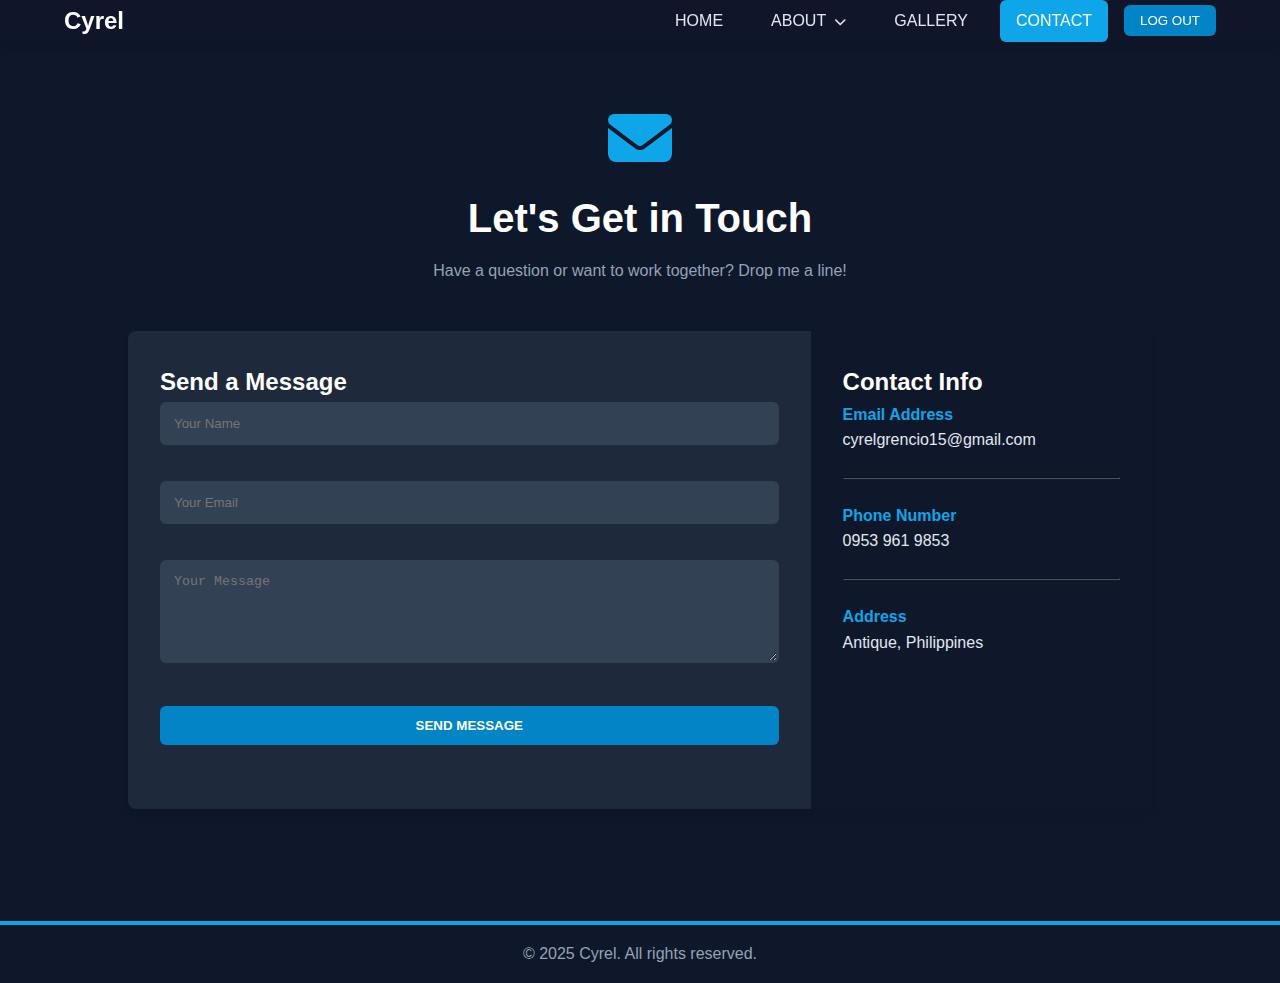
<file: contact.html>
<!DOCTYPE html>
<html lang="en">
<head>
    <meta charset="UTF-8">
    <meta name="viewport" content="width=device-width, initial-scale=1.0">
    <title>Contact - Personal Portfolio</title>
    <link rel="stylesheet" href="style.css">
    <link rel="stylesheet" href="https://cdnjs.cloudflare.com/ajax/libs/font-awesome/6.5.1/css/all.min.css">
</head>
<body>

    <header>
        <nav class="container">
            <a href="index.html" class="logo">Cyrel</a>
            <div class="nav-links">
                <a href="index.html" class="nav-link">HOME</a>
                <div class="dropdown">
                    <button class="nav-link dropbtn">ABOUT <i class="fa-solid fa-chevron-down"></i></button>
                    <div class="dropdown-content">
                        <a href="skills.html">Skills</a>
                        <a href="goals.html">Goals</a>
                        <a href="funfacts.html">Fun Facts</a>
                    </div>
                </div>
                <a href="gallery.html" class="nav-link">GALLERY</a>
                <a href="contact.html" class="nav-link active">CONTACT</a>
                <button class="logout-button">LOG OUT</button>
            </div>
            <button class="mobile-menu-button">
                <i class="fa-solid fa-bars"></i>
            </button>
        </nav>
        <div class="mobile-menu">
            <a href="index.html" class="nav-link">HOME</a>
            <a href="skills.html" class="nav-link">Skills</a>
            <a href="goals.html" class="nav-link">Goals</a>
            <a href="funfacts.html" class="nav-link">Fun Facts</a>
            <a href="gallery.html" class="nav-link">GALLERY</a>
            <a href="contact.html" class="nav-link active">CONTACT</a>
            <button class="logout-button">LOG OUT</button>
        </div>
    </header>

    <main>
        <section class="container section">
            <div class="section-header">
                <i class="fa-solid fa-envelope section-icon"></i>
                <h2>Let's Get in Touch</h2>
                <p>Have a question or want to work together? Drop me a line!</p>
            </div>

            <div class="contact-container">
                <form id="contact-form" class="contact-form">
                    <h3>Send a Message</h3>
                    <div class="form-group">
                        <input type="text" id="name" name="name" placeholder="Your Name">
                        <p class="error-message"></p>
                    </div>
                    <div class="form-group">
                        <input type="email" id="email" name="email" placeholder="Your Email">
                        <p class="error-message"></p>
                    </div>
                    <div class="form-group">
                        <textarea id="message" name="message" rows="5" placeholder="Your Message"></textarea>
                        <p class="error-message"></p>
                    </div>
                    <button type="submit">SEND MESSAGE</button>
                    <p id="success-message" class="success-message"></p>
                </form>

                <div class="contact-info">
                    <h3>Contact Info</h3>
                    <div class="info-item">
                        <p class="info-title">Email Address</p>
                        <p>cyrelgrencio15@gmail.com</p>
                    </div>
                    <hr>
                    <div class="info-item">
                        <p class="info-title">Phone Number</p>
                        <p>0953 961 9853</p>
                    </div>
                    <hr>
                    <div class="info-item">
                        <p class="info-title">Address</p>
                        <p>Antique, Philippines</p>
                    </div>
                </div>
            </div>
        </section>
    </main>

    <footer>
        <div class="container">
            <p>&copy; 2025 Cyrel. All rights reserved.</p>
        </div>
    </footer>

    <script src="script.js"></script>
    <script>
        // Contact Form Validation
        const form = document.getElementById('contact-form');
        const nameInput = document.getElementById('name');
        const emailInput = document.getElementById('email');
        const messageInput = document.getElementById('message');
        const successMessage = document.getElementById('success-message');

        form.addEventListener('submit', (e) => {
            e.preventDefault();
            if (validateForm()) {
                successMessage.textContent = 'Your message has been sent successfully!';
                form.reset();
                setTimeout(() => {
                    successMessage.textContent = '';
                }, 5000);
            }
        });

        function validateForm() {
            let isValid = true;
            validateField(nameInput, 'Name is required.');
            validateField(emailInput, 'Email is required.', 'Email is invalid.', /\S+@\S+\.\S+/);
            validateField(messageInput, 'Message is required.');

            document.querySelectorAll('.form-group .error-message').forEach(msg => {
                if (msg.textContent !== '') isValid = false;
            });
            
            return isValid;
        }

        function validateField(input, requiredMsg, invalidMsg = null, regex = null) {
            const errorElement = input.nextElementSibling;
            if (input.value.trim() === '') {
                errorElement.textContent = requiredMsg;
            } else if (regex && !regex.test(input.value)) {
                errorElement.textContent = invalidMsg;
            } else {
                errorElement.textContent = '';
            }
        }
    </script>

    <!-- Minimal fix: make LOG OUT buttons work without changing markup -->
    <script>
      document.addEventListener('DOMContentLoaded', function () {
        const logoutButtons = document.querySelectorAll('.logout-button');
        logoutButtons.forEach(function(btn){
          btn.addEventListener('click', function (e) {
            e.preventDefault();
            const ok = window.confirm('Are you sure you want to log out?');
            if (ok) {
              try { localStorage.removeItem('isLoggedIn'); } catch (err) {}
              window.location.href = 'login.html';
            }
          });
        });
      });
    </script>
</body>
</html>
</file>
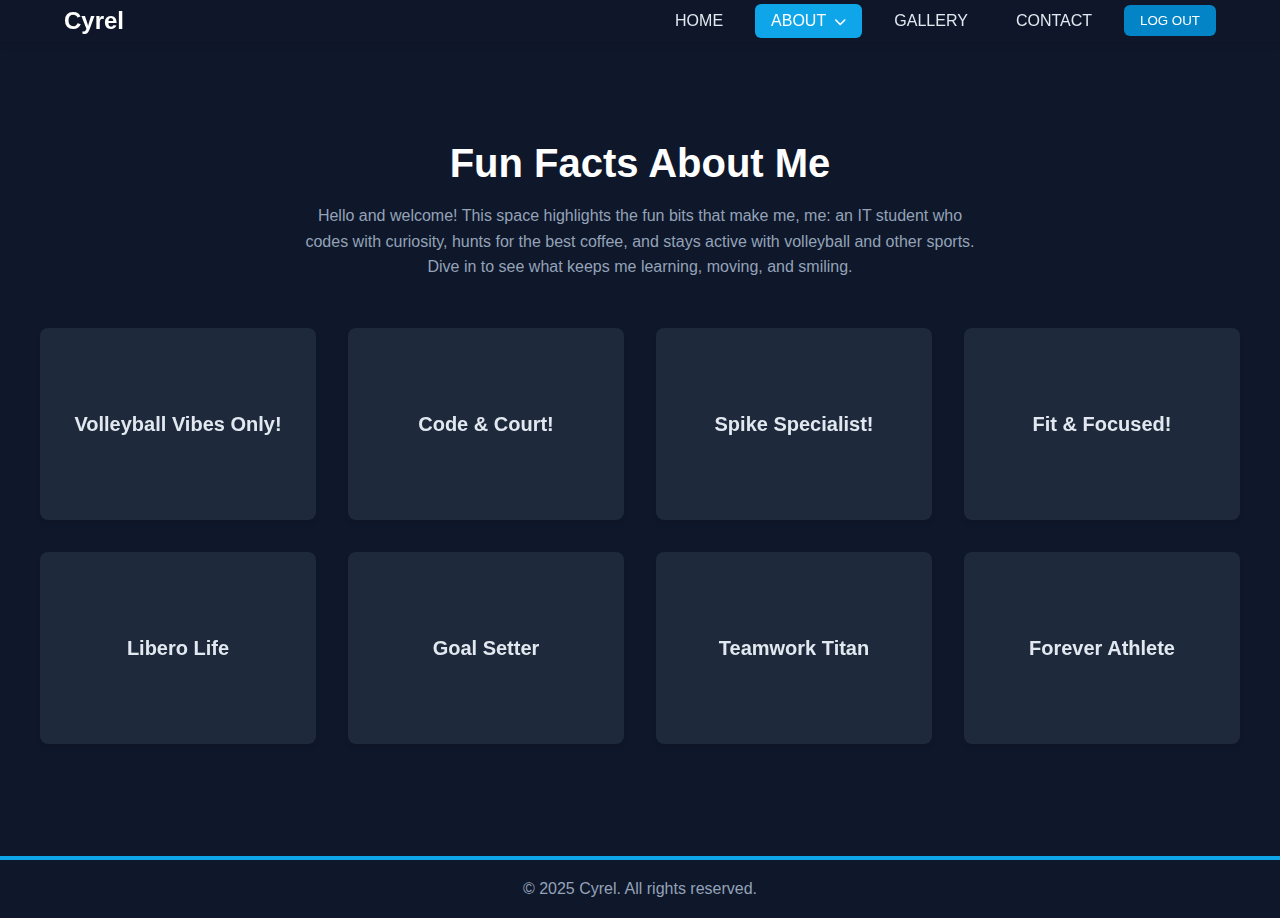
<file: funfacts.html>
<!DOCTYPE html>
<html lang="en">
<head>
    <meta charset="UTF-8">
    <meta name="viewport" content="width=device-width, initial-scale=1.0">
    <title>Fun Facts - Personal Portfolio</title>
    <link rel="stylesheet" href="style.css">
    <link rel="stylesheet" href="https://cdnjs.cloudflare.com/ajax/libs/font-awesome/6.5.1/css/all.min.css">
</head>
<body>

    <header>
        <nav class="container">
            <a href="index.html" class="logo">Cyrel</a>
            <div class="nav-links">
                <a href="index.html" class="nav-link">HOME</a>
                <div class="dropdown">
                    <button class="nav-link dropbtn active">ABOUT <i class="fa-solid fa-chevron-down"></i></button>
                    <div class="dropdown-content">
                        <a href="skills.html">Skills</a>
                        <a href="goals.html">Goals</a>
                        <a href="funfacts.html">Fun Facts</a>
                    </div>
                </div>
                <a href="gallery.html" class="nav-link">GALLERY</a>
                <a href="contact.html" class="nav-link">CONTACT</a>
                <button class="logout-button">LOG OUT</button>
            </div>
            <button class="mobile-menu-button">
                <i class="fa-solid fa-bars"></i>
            </button>
        </nav>
        <div class="mobile-menu">
            <a href="index.html" class="nav-link">HOME</a>
            <a href="skills.html" class="nav-link">Skills</a>
            <a href="goals.html" class="nav-link">Goals</a>
            <a href="funfacts.html" class="nav-link active">Fun Facts</a>
            <a href="gallery.html" class="nav-link">GALLERY</a>
            <a href="contact.html" class="nav-link">CONTACT</a>
            <button class="logout-button">LOG OUT</button>
        </div>
    </header>

    <main>
        <section class="container section">
            <div class="section-header">
                <i class="fa-solid fa-sparkles section-icon"></i>
                <h2>Fun Facts About Me</h2>
                <p>Hello and welcome! This space highlights the fun bits that make me, me: an IT student who codes with curiosity, hunts for the best coffee, and stays active with volleyball and other sports. Dive in to see what keeps me learning, moving, and smiling.</p>
            </div>
            <div class="fun-facts-grid full-page">
                <div class="fun-fact-card">
                    <div class="fun-fact-inner">
                        <div class="fun-fact-front"><p>Volleyball Vibes Only!</p></div>
                        <div class="fun-fact-back"><p>I live for spikes, digs, and long rallies after class.</p></div>
                    </div>
                </div>
                <div class="fun-fact-card">
                    <div class="fun-fact-inner">
                        <div class="fun-fact-front"><p>Code & Court!</p></div>
                        <div class="fun-fact-back"><p>Mornings debugging, evenings serving aces!</p></div>
                    </div>
                </div>
                <div class="fun-fact-card">
                    <div class="fun-fact-inner">
                        <div class="fun-fact-front"><p>Spike Specialist!</p></div>
                        <div class="fun-fact-back"><p>My favorite bug to squash is a soft block at the net.</p></div>
                    </div>
                </div>
                <div class="fun-fact-card">
                    <div class="fun-fact-inner">
                        <div class="fun-fact-front"><p>Fit & Focused!</p></div>
                        <div class="fun-fact-back"><p>Training builds stamina; studying sharpens logic!</p></div>
                    </div>
                </div>
                <div class="fun-fact-card">
                    <div class="fun-fact-inner">
                        <div class="fun-fact-front"><p>Libero Life</p></div>
                        <div class="fun-fact-back"><p>Reliability matters in back-row defense and back-end systems.</p></div>
                    </div>
                </div>
                <div class="fun-fact-card">
                    <div class="fun-fact-inner">
                        <div class="fun-fact-front"><p>Goal Setter</p></div>
                        <div class="fun-fact-back"><p>Clear targets for my jumps, grades, and Git commits.</p></div>
                    </div>
                </div>
                <div class="fun-fact-card">
                    <div class="fun-fact-inner">
                        <div class="fun-fact-front"><p>Teamwork Titan</p></div>
                        <div class="fun-fact-back"><p>Great plays and great projects both start with trust.</p></div>
                    </div>
                </div>
                <div class="fun-fact-card">
                    <div class="fun-fact-inner">
                        <div class="fun-fact-front"><p>Forever Athlete</p></div>
                        <div class="fun-fact-back"><p>Sports keep me moving while tech keeps me curious.</p></div>
                    </div>
                </div>
            </div>
        </section>
    </main>

    <footer>
        <div class="container">
            <p>&copy; 2025 Cyrel. All rights reserved.</p>
        </div>
    </footer>

    <script src="script.js"></script>

    <!-- Minimal fix: make LOG OUT buttons work without changing markup -->
    <script>
      document.addEventListener('DOMContentLoaded', function () {
        const logoutButtons = document.querySelectorAll('.logout-button');
        logoutButtons.forEach(function(btn){
          btn.addEventListener('click', function (e) {
            e.preventDefault();
            const ok = window.confirm('Are you sure you want to log out?');
            if (ok) {
              try { localStorage.removeItem('isLoggedIn'); } catch (err) {}
              window.location.href = 'login.html';
            }
          });
        });
      });
    </script>
</body>
</html>
</file>
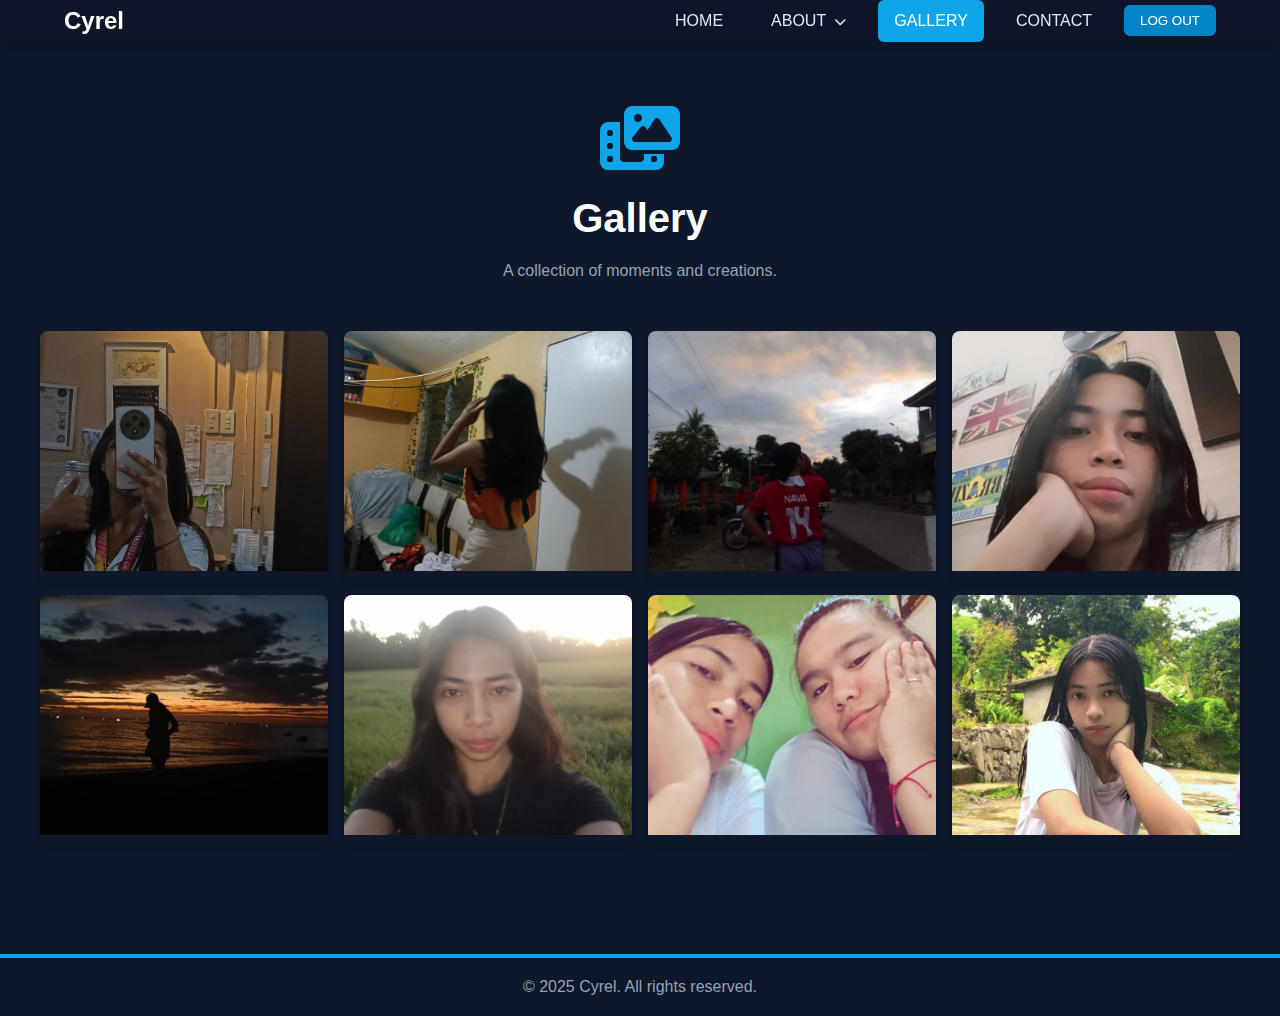
<file: gallery.html>
<!DOCTYPE html>
<html lang="en">
<head>
    <meta charset="UTF-8">
    <meta name="viewport" content="width=device-width, initial-scale=1.0">
    <title>Gallery - Personal Portfolio</title>
    <link rel="stylesheet" href="style.css">
    <link rel="stylesheet" href="https://cdnjs.cloudflare.com/ajax/libs/font-awesome/6.5.1/css/all.min.css">
</head>
<body>

    <header>
        <nav class="container">
            <a href="index.html" class="logo">Cyrel</a>
            <div class="nav-links">
                <a href="index.html" class="nav-link">HOME</a>
                <div class="dropdown">
                    <button class="nav-link dropbtn">ABOUT <i class="fa-solid fa-chevron-down"></i></button>
                    <div class="dropdown-content">
                        <a href="skills.html">Skills</a>
                        <a href="goals.html">Goals</a>
                        <a href="funfacts.html">Fun Facts</a>
                    </div>
                </div>
                <a href="gallery.html" class="nav-link active">GALLERY</a>
                <a href="contact.html" class="nav-link">CONTACT</a>
                <button class="logout-button">LOG OUT</button>
            </div>
            <button class="mobile-menu-button">
                <i class="fa-solid fa-bars"></i>
            </button>
        </nav>
        <div class="mobile-menu">
            <a href="index.html" class="nav-link">HOME</a>
            <a href="skills.html" class="nav-link">Skills</a>
            <a href="goals.html" class="nav-link">Goals</a>
            <a href="funfacts.html" class="nav-link">Fun Facts</a>
            <a href="gallery.html" class="nav-link active">GALLERY</a>
            <a href="contact.html" class="nav-link">CONTACT</a>
            <button class="logout-button">LOG OUT</button>
        </div>
    </header>

    <main>
        <section class="container section">
            <div class="section-header">
                <i class="fa-solid fa-photo-film section-icon"></i>
                <h2>Gallery</h2>
                <p>A collection of moments and creations.</p>
            </div>
            <div class="gallery-grid">
                <div class="gallery-item">
                    <img src="Me2.jpg" alt="Serene Mountain View">
                    <div class="gallery-overlay"><p>My mirror view</p></div>
                </div>
                <div class="gallery-item">
                    <img src="Me3.jpg" alt="Urban Cityscape at Night">
                    <div class="gallery-overlay"><p>My Back view</p></div>
                </div>
                <div class="gallery-item">
                    <img src="Me4.jpg" alt="Abstract Code Visualization">
                    <div class="gallery-overlay"><p>Me with my jersey</p></div>
                </div>
                <div class="gallery-item">
                    <img src="Me5.jpg" alt="Minimalist Workspace">
                    <div class="gallery-overlay"><p>My Minimalist Selfie</p></div>
                </div>
                <div class="gallery-item">
                    <img src="Me6.jpg" alt="Forest Path in Autumn">
                    <div class="gallery-overlay"><p>Golden Hour!</p></div>
                </div>
                <div class="gallery-item">
                    <img src="Me7.jpg" alt="Ocean Waves Crashing">
                    <div class="gallery-overlay"><p>Classic Selfie of me</p></div>
                </div>
                <div class="gallery-item">
                    <img src="Me8.jpg" alt="Architectural Details">
                    <div class="gallery-overlay"><p>Same soul, Upgrade Energy</p></div>
                </div>
                <div class="gallery-item">
                    <img src="Me1.jpg" alt="A Cozy Coffee Shop">
                    <div class="gallery-overlay"><p>Stay Radiant!</p></div>
                </div>
            </div>
        </section>
    </main>

    <div id="lightbox" class="lightbox">
        <span class="lightbox-close">&times;</span>
        <img class="lightbox-content" id="lightbox-img">
    </div>
    
    <footer>
        <div class="container">
            <p>&copy; 2025 Cyrel. All rights reserved.</p>
        </div>
    </footer>

    <script src="script.js"></script>
    <script>
        // Gallery Lightbox
        const galleryItems = document.querySelectorAll('.gallery-item');
        const lightbox = document.getElementById('lightbox');
        const lightboxImg = document.getElementById('lightbox-img');
        const lightboxClose = document.querySelector('.lightbox-close');

        galleryItems.forEach(item => {
            item.addEventListener('click', () => {
                const imgSrc = item.querySelector('img').src;
                lightboxImg.src = imgSrc;
                lightbox.style.display = 'flex';
            });
        });

        function closeLightbox() {
            lightbox.style.display = 'none';
        }

        lightboxClose.addEventListener('click', closeLightbox);
        lightbox.addEventListener('click', (e) => {
            if (e.target === lightbox) {
                closeLightbox();
            }
        });
    </script>

    <!-- Minimal fix: make LOG OUT buttons work without changing markup -->
    <script>
      document.addEventListener('DOMContentLoaded', function () {
        const logoutButtons = document.querySelectorAll('.logout-button');
        logoutButtons.forEach(function(btn){
          btn.addEventListener('click', function (e) {
            e.preventDefault();
            const ok = window.confirm('Are you sure you want to log out?');
            if (ok) {
              try { localStorage.removeItem('isLoggedIn'); } catch (err) {}
              window.location.href = 'login.html';
            }
          });
        });
      });
    </script>
</body>
</html>
</file>
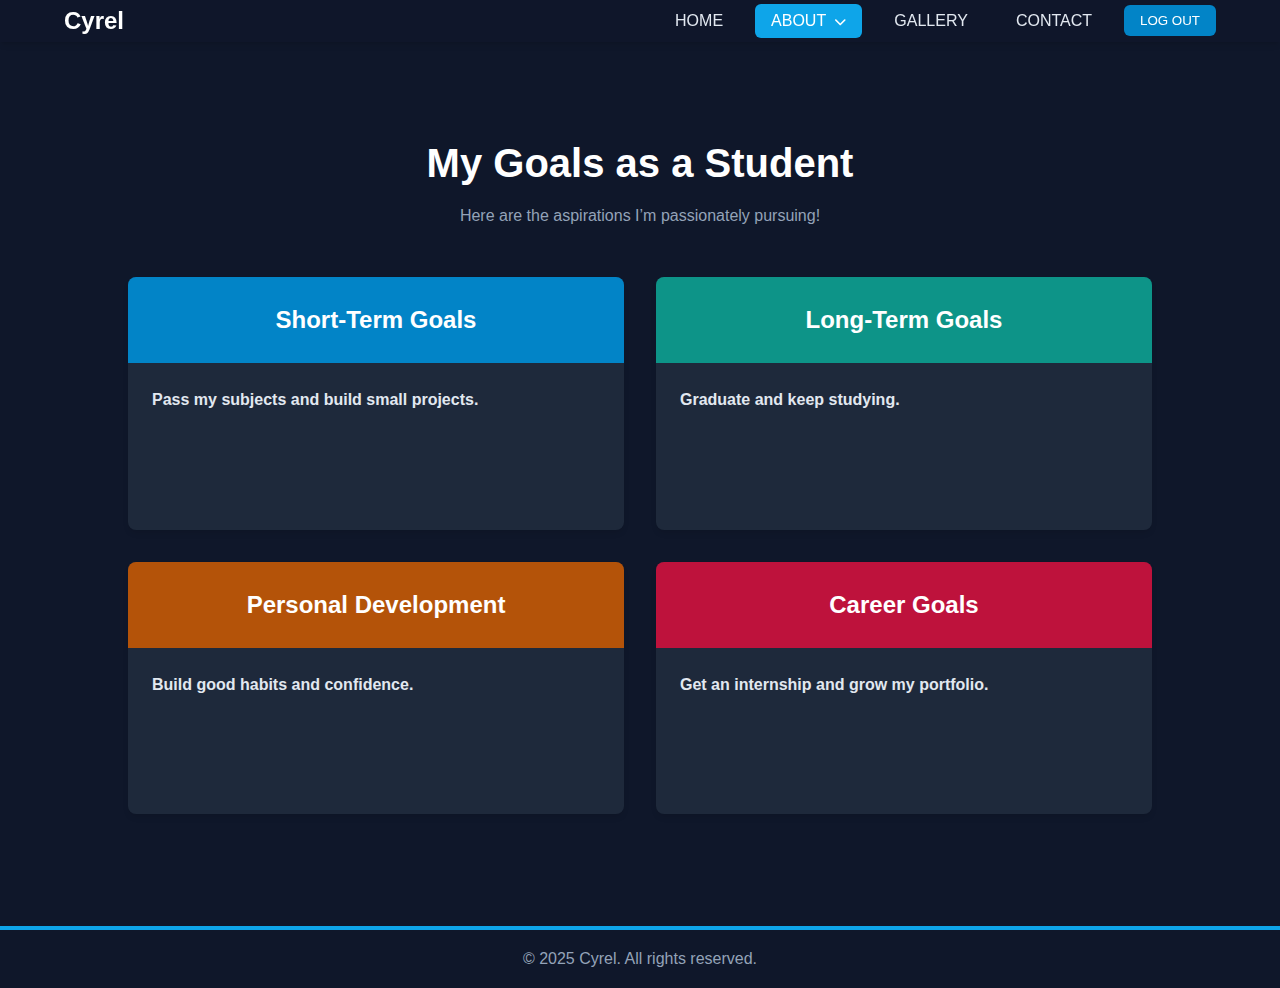
<file: goals.html>
<!DOCTYPE html>
<html lang="en">
<head>
    <meta charset="UTF-8">
    <meta name="viewport" content="width=device-width, initial-scale=1.0">
    <title>Goals - Personal Portfolio</title>
    <link rel="stylesheet" href="style.css">
    <link rel="stylesheet" href="https://cdnjs.cloudflare.com/ajax/libs/font-awesome/6.5.1/css/all.min.css">
</head>
<body>

    <header>
        <nav class="container">
            <a href="index.html" class="logo">Cyrel</a>
            <div class="nav-links">
                <a href="index.html" class="nav-link">HOME</a>
                <div class="dropdown">
                    <button class="nav-link dropbtn active">ABOUT <i class="fa-solid fa-chevron-down"></i></button>
                    <div class="dropdown-content">
                        <a href="skills.html">Skills</a>
                        <a href="goals.html">Goals</a>
                        <a href="funfacts.html">Fun Facts</a>
                    </div>
                </div>
                <a href="gallery.html" class="nav-link">GALLERY</a>
                <a href="contact.html" class="nav-link">CONTACT</a>
                <button class="logout-button">LOG OUT</button>
            </div>
            <button class="mobile-menu-button">
                <i class="fa-solid fa-bars"></i>
            </button>
        </nav>
        <div class="mobile-menu">
            <a href="index.html" class="nav-link">HOME</a>
            <a href="skills.html" class="nav-link">Skills</a>
            <a href="goals.html" class="nav-link active">Goals</a>
            <a href="funfacts.html" class="nav-link">Fun Facts</a>
            <a href="gallery.html" class="nav-link">GALLERY</a>
            <a href="contact.html" class="nav-link">CONTACT</a>
            <button class="logout-button">LOG OUT</button>
        </div>
    </header>

    <main>
        <section class="container section">
            <div class="section-header">
                <i class="fa-solid fa-academic-cap section-icon"></i>
                <h2>My Goals as a Student</h2>
                <p>Here are the aspirations I’m passionately pursuing!</p>
            </div>

            <div class="goals-grid">
                <div class="goal-card">
                    <div class="goal-header color-sky">
                        <h3>Short-Term Goals</h3>
                    </div>
                    <div class="goal-content">
                     <p class="goal-subtitle">Pass my subjects and build small projects.</p>
                    <div class="goal-details">
                    <p>Right now I’m focused on understanding class lessons, finishing assignments on time, and practicing by making simple websites and apps.</p>
                    </div>
                    </div>

                </div>
                <div class="goal-card">
                    <div class="goal-header color-teal">
                        <h3>Long-Term Goals</h3>
                    </div>
                    <div class="goal-content">
                    <p class="goal-subtitle">Graduate and keep studying.</p>
                    <div class="goal-details">
                      <p>My long-term goal is to finish my IT degree and continue learning front-end development through practice projects and courses.</p>
                       </div>
                       </div>
                </div>
                <div class="goal-card">
                    <div class="goal-header color-amber">
                        <h3>Personal Development</h3>
                    </div>
                  <div class="goal-content">
                  <p class="goal-subtitle">Build good habits and confidence.</p>
                  <div class="goal-details">
                    <p>I’m improving my time management, communication, and study routines so I can learn better, stay healthy, and handle stress.</p>
                 </div>
                </div>

                </div>
                <div class="goal-card">
                    <div class="goal-header color-rose">
                        <h3>Career Goals</h3>
                    </div>
                   <div class="goal-content">
                   <p class="goal-subtitle">Get an internship and grow my portfolio.</p>
                   <div class="goal-details">
                  <p>I plan to create a few solid projects, apply for internships, and gain real experience that will help me start my career after graduation.</p>
                  </div>
                 </div>
                </div>
            </div>
        </section>
    </main>

    <footer>
        <div class="container">
            <p>&copy; 2025 Cyrel. All rights reserved.</p>
        </div>
    </footer>

    <script src="script.js"></script>
    <script>
        // Goals Accordion
        const goalCards = document.querySelectorAll('.goal-card');
        goalCards.forEach(card => {
            card.addEventListener('click', () => {
                card.classList.toggle('open');
            });
        });
    </script>

    <!-- Minimal fix: make LOG OUT buttons work without changing markup -->
    <script>
      document.addEventListener('DOMContentLoaded', function () {
        const logoutButtons = document.querySelectorAll('.logout-button');
        logoutButtons.forEach(function(btn){
          btn.addEventListener('click', function (e) {
            e.preventDefault();
            const ok = window.confirm('Are you sure you want to log out?');
            if (ok) {
              try { localStorage.removeItem('isLoggedIn'); } catch (err) {}
              window.location.href = 'login.html';
            }
          });
        });
      });
    </script>
</body>
</html>
</file>
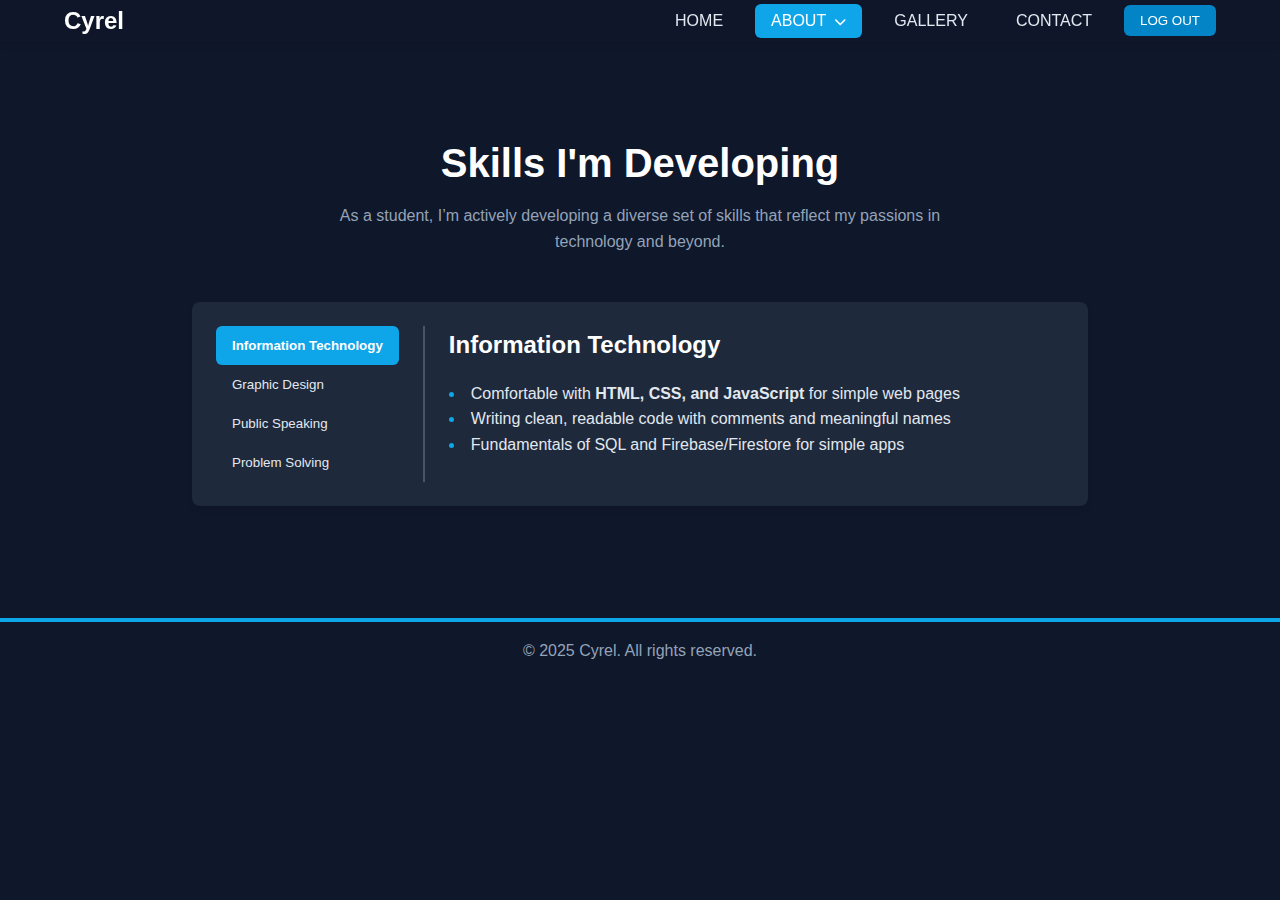
<file: skills.html>
<!DOCTYPE html>
<html lang="en">
<head>
    <meta charset="UTF-8">
    <meta name="viewport" content="width=device-width, initial-scale=1.0">
    <title>Skills - Personal Portfolio</title>
    <link rel="stylesheet" href="style.css">
    <link rel="stylesheet" href="https://cdnjs.cloudflare.com/ajax/libs/font-awesome/6.5.1/css/all.min.css">
</head>
<body>

    <header>
        <nav class="container">
            <a href="index.html" class="logo">Cyrel</a>
            <div class="nav-links">
                <a href="index.html" class="nav-link">HOME</a>
                <div class="dropdown">
                    <button class="nav-link dropbtn active">ABOUT <i class="fa-solid fa-chevron-down"></i></button>
                    <div class="dropdown-content">
                        <a href="skills.html">Skills</a>
                        <a href="goals.html">Goals</a>
                        <a href="funfacts.html">Fun Facts</a>
                    </div>
                </div>
                <a href="gallery.html" class="nav-link">GALLERY</a>
                <a href="contact.html" class="nav-link">CONTACT</a>
                <button class="logout-button">LOG OUT</button>
            </div>
            <button class="mobile-menu-button">
                <i class="fa-solid fa-bars"></i>
            </button>
        </nav>
        <div class="mobile-menu">
            <a href="index.html" class="nav-link">HOME</a>
            <a href="skills.html" class="nav-link active">Skills</a>
            <a href="goals.html" class="nav-link">Goals</a>
            <a href="funfacts.html" class="nav-link">Fun Facts</a>
            <a href="gallery.html" class="nav-link">GALLERY</a>
            <a href="contact.html" class="nav-link">CONTACT</a>
            <button class="logout-button">LOG OUT</button>
        </div>
    </header>

    <main>
        <section class="container section">
            <div class="section-header">
                <i class="fa-solid fa-academic-cap section-icon"></i>
                <h2>Skills I'm Developing</h2>
                <p>As a student, I’m actively developing a diverse set of skills that reflect my passions in technology and beyond.</p>
            </div>

            <div class="skills-container">
                <div class="skills-tabs">
                    <button class="skill-tab-button active" data-tab="it">Information Technology</button>
                    <button class="skill-tab-button" data-tab="graphic-design">Graphic Design</button>
                    <button class="skill-tab-button" data-tab="public-speaking">Public Speaking</button>
                    <button class="skill-tab-button" data-tab="problem-solving">Problem Solving</button>
                </div>
                <div class="skills-content">
                    <div class="skill-tab-content active" id="it">
                        <h3>Information Technology</h3>
                        <ul>
                            <li>Comfortable with <strong>HTML, CSS, and JavaScript</strong> for simple web pages</li>
                            <li>Writing clean, readable code with comments and meaningful names</li>
                            <li>Fundamentals of SQL and Firebase/Firestore for simple apps</li>
                        </ul>
                    </div>
                    <div class="skill-tab-content" id="graphic-design">
                        <h3>Graphic Design</h3>
                        <ul>
                            <li>Exploring visual design with tools like <strong>Adobe Illustrator and Figma</strong></li>
                           <li>Polished posters/social posts in <strong>Canva</strong></li>
                             <li>Designing with <strong>accessibility</strong> in mind (contrast, font size)</li>
                        </ul>
                    </div>
                    <div class="skill-tab-content" id="public-speaking">
                        <h3>Public Speaking</h3>
                        <ul>
                            <li>Clear, short presentations with a <strong>problem → solution → demo</strong> flow</li>
                            <li>Practicing <strong>voice</strong>, <strong>pacing</strong>, and <strong>eye contact</strong></li>
                            <li>Handling <strong>Q&amp;A</strong> by restating the question and answering simply</li>
                            <li>Using visuals (few words, more demos)</li>
                            <li>Running quick <strong>standups</strong> and team updates</li>
                        </ul>
                    </div>
                    <div class="skill-tab-content" id="problem-solving">
                        <h3>Problem Solving</h3>
                        <ul>
                            <li>Breaking tasks into small to-dos and testing as I go</li>
                            <li><strong>Rubber-duck</strong> debugging and reading error messages</li>
                            <li>Searching docs / <strong>Stack Overflow</strong> effectively</li>
                            <li>Writing <strong>checklists</strong> before builds/releases</li>
                            <li>Learning from mistakes with a short <strong>post-mortem</strong> note</li>
                        </ul>
                    </div>
                </div>
            </div>
        </section>
    </main>

    <footer>
        <div class="container">
            <p>&copy; 2025 Cyrel. All rights reserved.</p>
        </div>
    </footer>

    <script src="script.js"></script>
    <script>
        // Skills Tabs
        const tabButtons = document.querySelectorAll('.skill-tab-button');
        const tabContents = document.querySelectorAll('.skill-tab-content');

        tabButtons.forEach(button => {
            button.addEventListener('click', () => {
                const tabId = button.dataset.tab;

                tabButtons.forEach(btn => btn.classList.remove('active'));
                button.classList.add('active');

                tabContents.forEach(content => {
                    if (content.id === tabId) {
                        content.classList.add('active');
                    } else {
                        content.classList.remove('active');
                    }
                });
            });
        });
    </script>

    <!-- Minimal fix: make LOG OUT buttons work without changing markup -->
    <script>
      document.addEventListener('DOMContentLoaded', function () {
        const logoutButtons = document.querySelectorAll('.logout-button');
        logoutButtons.forEach(function(btn){
          btn.addEventListener('click', function (e) {
            e.preventDefault();
            const ok = window.confirm('Are you sure you want to log out?');
            if (ok) {
              try { localStorage.removeItem('isLoggedIn'); } catch (err) {}
              window.location.href = 'login.html';
            }
          });
        });
      });
    </script>
</body>
</html>
</file>
<file: style.css>
/* --- GLOBAL & TYPOGRAPHY --- */
:root {
    --bg-dark: #0f172a; /* slate-900 */
    --bg-medium: #1e293b; /* slate-800 */
    --bg-light: #334155; /* slate-700 */
    --text-light: #e2e8f0; /* slate-200 */
    --text-medium: #94a3b8; /* slate-400 */
    --accent: #0ea5e9; /* sky-500 */
    --accent-dark: #0284c7; /* sky-600 */
    --accent-hover: #0369a1; /* sky-700 */
    --border-color: #475569; /* slate-600 */
    --white: #ffffff;

    --teal: #0d9488; /* teal-700 */
    --amber: #b45309; /* amber-700 */
    --rose: #be123c; /* rose-700 */
}

* {
    margin: 0;
    padding: 0;
    box-sizing: border-box;
}

body {
    font-family: 'Trebuchet MS', sans-serif;
    background-color: var(--bg-dark);
    color: var(--text-light);
    line-height: 1.6;
}

.container {
    max-width: 1200px;
    margin: 0 auto;
    padding: 0 1.5rem;
}

h1, h2, h3 {
    color: var(--white);
    font-weight: bold;
}

h1 { font-size: 2.5rem; }
h2 { font-size: 2rem; }
h3 { font-size: 1.5rem; }


/* --- HEADER & NAVIGATION --- */
header {
    background-color: rgba(15, 23, 42, 0.8);
    backdrop-filter: blur(4px);
    position: sticky;
    top: 0;
    z-index: 50;
    box-shadow: 0 4px 6px -1px rgba(0, 0, 0, 0.1), 0 2px 4px -2px rgba(0, 0, 0, 0.1);
    width: 100%;
}

header nav {
    display: flex;
    justify-content: space-between;
    align-items: center;
    padding-top: 0.75rem;
    padding-bottom: 0.75rem;
}

.logo {
    font-size: 1.5rem;
    font-weight: bold;
    color: var(--white);
    text-decoration: none;
}

.nav-links {
    display: none;
    align-items: center;
    gap: 1rem;
}

.nav-link {
    padding: 0.5rem 1rem;
    border-radius: 0.375rem;
    text-decoration: none;
    color: var(--text-light);
    transition: background-color 0.3s, color 0.3s;
    font-weight: 500;
}

.nav-link:hover, .dropbtn:hover {
    background-color: var(--bg-light);
}

.nav-link.active, .dropbtn.active {
    background-color: var(--accent);
    color: var(--white);
}

.logout-button {
    padding: 0.5rem 1rem;
    background-color: var(--accent-dark);
    color: var(--white);
    border: none;
    border-radius: 0.375rem;
    cursor: pointer;
    transition: background-color 0.3s;
    font-weight: 500;
}

.logout-button:hover {
    background-color: var(--accent-hover);
}

/* Dropdown */
.dropdown {
    position: relative;
    display: inline-block;
}

.dropbtn {
    background: none;
    border: none;
    font-family: inherit;
    font-size: 1rem;
    cursor: pointer;
}

.dropbtn i {
    font-size: 0.75rem;
    margin-left: 0.25rem;
}

.dropdown-content {
    display: none;
    position: absolute;
    background-color: var(--bg-medium);
    min-width: 160px;
    box-shadow: 0px 8px 16px 0px rgba(0,0,0,0.2);
    z-index: 1;
    border-radius: 0.375rem;
    margin-top: 0.25rem;
    padding: 0.25rem 0;
}

.dropdown-content a {
    color: var(--text-light);
    padding: 0.75rem 1rem;
    text-decoration: none;
    display: block;
    font-size: 0.875rem;
}

.dropdown-content a:hover { background-color: var(--bg-light); }
.dropdown:hover .dropdown-content { display: block; }
.dropdown:hover .dropbtn { background-color: var(--bg-light); }

/* Mobile Menu */
.mobile-menu-button {
    display: block;
    background: none;
    border: none;
    color: var(--text-light);
    font-size: 1.5rem;
    cursor: pointer;
}

.mobile-menu {
    display: none;
    flex-direction: column;
    gap: 0.75rem;
    padding: 1.5rem;
    background-color: var(--bg-medium);
}
.mobile-menu.open {
    display: flex;
}

/* --- MAIN CONTENT & SECTIONS --- */
main {
    flex-grow: 1;
}

.section {
    padding: 4rem 0;
}

.section-header {
    text-align: center;
    margin-bottom: 3rem;
}

.section-icon {
    font-size: 4rem;
    color: var(--accent);
    margin-bottom: 1rem;
}

.section-header h2 {
    font-size: 2.5rem;
    margin-bottom: 0.5rem;
}

.section-header p {
    color: var(--text-medium);
    max-width: 42rem;
    margin: 0 auto;
}

.see-more-container {
    text-align: center;
    margin-top: 2rem;
}
.see-more-button {
    display: inline-block;
    padding: 0.75rem 1.5rem;
    background-color: var(--accent-dark);
    color: white;
    text-decoration: none;
    border-radius: 9999px;
    font-weight: bold;
    transition: background-color 0.3s ease;
}
.see-more-button:hover {
    background-color: var(--accent-hover);
}


/* --- HOME PAGE --- */
.hero-slider {
    position: relative;
    width: 100%;
    height: 60vh;
    overflow: hidden;
}

.hero-slider .slide {
    position: absolute;
    width: 100%;
    height: 100%;
    transition: opacity 1s ease-in-out;
    opacity: 0;
}

.hero-slider .slide img {
    width: 100%;
    height: 100%;
    object-fit: cover;
}

.hero-slider .slide .overlay {
    position: absolute;
    inset: 0;
    background-color: rgba(0, 0, 0, 0.5);
}

.hero-slider .slide h1 {
    position: absolute;
    top: 50%;
    left: 50%;
    transform: translate(-50%, -50%);
    color: var(--white);
    font-size: 2.5rem;
    text-align: center;
    text-shadow: 2px 2px 4px rgba(0,0,0,0.5);
    padding: 0 1rem;
}

.about-me-card {
    background-color: var(--bg-medium);
    border-radius: 0.5rem;
    box-shadow: 0 10px 15px -3px rgba(0,0,0,0.1), 0 4px 6px -2px rgba(0,0,0,0.05);
    overflow: hidden;
    display: flex;
    flex-direction: column;
}

.about-me-image img {
    width: 100%;
    height: 100%;
    object-fit: cover;
}

.about-me-content {
    padding: 2rem;
}

.about-me-content h1 {
    font-size: 2.25rem;
    margin-bottom: 1rem;
}

.about-me-content p {
    color: var(--text-light);
    margin-bottom: 1.5rem;
}

.about-me-content blockquote {
    border-left: 4px solid var(--accent);
    padding: 0.5rem 1rem;
    font-style: italic;
    color: var(--text-medium);
}

.fun-facts-grid {
    display: grid;
    grid-template-columns: repeat(1, 1fr);
    gap: 2rem;
}

.fun-fact-card {
    perspective: 1000px;
    height: 12rem;
}

.fun-fact-inner {
    position: relative;
    width: 100%;
    height: 100%;
    transition: transform 0.6s;
    transform-style: preserve-3d;
}

.fun-fact-card:hover .fun-fact-inner {
    transform: rotateY(180deg);
}

.fun-fact-front, .fun-fact-back {
    position: absolute;
    width: 100%;
    height: 100%;
    backface-visibility: hidden;
    display: flex;
    align-items: center;
    justify-content: center;
    padding: 1rem;
    border-radius: 0.5rem;
    box-shadow: 0 4px 6px -1px rgba(0,0,0,0.1);
    text-align: center;
}

.fun-fact-front {
    background-color: var(--bg-medium);
}
.fun-fact-front p {
    font-size: 1.25rem;
    font-weight: 600;
}

.fun-fact-back {
    background-color: var(--accent-dark);
    color: var(--white);
    transform: rotateY(180deg);
}

/* --- SKILLS PAGE --- */
.skills-container {
    max-width: 56rem;
    margin: 0 auto;
    background-color: var(--bg-medium);
    border-radius: 0.5rem;
    box-shadow: 0 4px 6px -1px rgba(0,0,0,0.1);
    padding: 1.5rem;
    display: flex;
    flex-direction: column;
}

.skills-tabs {
    display: flex;
    flex-direction: column;
    border-bottom: 2px solid var(--border-color);
    margin-bottom: 1rem;
}

.skill-tab-button {
    padding: 0.75rem 1rem;
    width: 100%;
    text-align: left;
    background: none;
    border: none;
    color: var(--text-light);
    border-radius: 0.375rem;
    cursor: pointer;
    transition: all 0.2s;
}
.skill-tab-button:hover {
    background-color: var(--bg-light);
}
.skill-tab-button.active {
    background-color: var(--accent);
    color: var(--white);
    font-weight: 600;
}

.skill-tab-content {
    display: none;
}
.skill-tab-content.active {
    display: block;
}

.skill-tab-content h3 {
    margin-bottom: 1rem;
}

.skill-tab-content ul {
    list-style-position: inside;
    space-y: 0.75rem;
    color: var(--text-light);
}
.skill-tab-content li::marker {
    color: var(--accent);
}

/* --- GOALS PAGE --- */
.goals-grid {
    display: grid;
    grid-template-columns: 1fr;
    gap: 2rem;
    max-width: 64rem;
    margin: 0 auto;
}

.goal-card {
    background-color: var(--bg-medium);
    border-radius: 0.5rem;
    box-shadow: 0 4px 6px -1px rgba(0,0,0,0.1);
    overflow: hidden;
    cursor: pointer;
    transition: transform 0.3s;
}
.goal-card:hover {
    transform: scale(1.05);
}

.goal-header {
    padding: 1.5rem;
    color: var(--white);
    text-align: center;
}
.goal-header.color-sky { background-color: var(--accent-dark); }
.goal-header.color-teal { background-color: var(--teal); }
.goal-header.color-amber { background-color: var(--amber); }
.goal-header.color-rose { background-color: var(--rose); }

.goal-content {
    padding: 1.5rem;
}

.goal-subtitle {
    font-weight: 600;
    color: var(--text-light);
    margin-bottom: 1rem;
}

.goal-details {
    display: grid;
    grid-template-rows: 0fr;
    opacity: 0;
    transition: grid-template-rows 0.5s ease-in-out, opacity 0.5s ease-in-out;
}
.goal-details > div {
    overflow: hidden;
}
.goal-card.open .goal-details {
    grid-template-rows: 1fr;
    opacity: 1;
}
.goal-details p {
    color: var(--text-medium);
}


/* --- GALLERY PAGE --- */
.gallery-grid {
    display: grid;
    grid-template-columns: repeat(1, 1fr);
    gap: 1rem;
}

.gallery-item {
    position: relative;
    overflow: hidden;
    border-radius: 0.5rem;
    box-shadow: 0 4px 6px -1px rgba(0,0,0,0.1);
    cursor: pointer;
}

.gallery-item img {
    width: 100%;
    height: 15rem;
    object-fit: cover;
    transition: transform 0.3s;
}

.gallery-item:hover img {
    transform: scale(1.1);
}

.gallery-overlay {
    position: absolute;
    inset: 0;
    background-color: rgba(0,0,0,0.5);
    display: flex;
    align-items: center;
    justify-content: center;
    opacity: 0;
    transition: opacity 0.3s;
    color: var(--white);
    text-align: center;
    padding: 1rem;
}

.gallery-item:hover .gallery-overlay {
    opacity: 1;
}

.lightbox {
    position: fixed;
    inset: 0;
    background-color: rgba(0,0,0,0.8);
    z-index: 100;
    display: none;
    align-items: center;
    justify-content: center;
}

.lightbox-content {
    max-width: 90vw;
    max-height: 90vh;
    border-radius: 0.5rem;
    box-shadow: 0 25px 50px -12px rgba(0,0,0,0.25);
}

.lightbox-close {
    position: absolute;
    top: 1rem;
    right: 2rem;
    color: var(--white);
    font-size: 2.5rem;
    cursor: pointer;
}

/* --- CONTACT PAGE --- */
.contact-container {
    max-width: 64rem;
    margin: 0 auto;
    background-color: var(--bg-medium);
    border-radius: 0.5rem;
    box-shadow: 0 4px 6px -1px rgba(0,0,0,0.1);
    overflow: hidden;
    display: flex;
    flex-direction: column;
}

.contact-form {
    padding: 2rem;
}

.form-group {
    margin-bottom: 1rem;
}

.contact-form input, .contact-form textarea {
    width: 100%;
    background-color: var(--bg-light);
    border-radius: 0.375rem;
    padding: 0.75rem;
    color: var(--white);
    border: 2px solid transparent;
    transition: border-color 0.3s;
}

.contact-form input:focus, .contact-form textarea:focus {
    outline: none;
    border-color: var(--accent);
}

.contact-form textarea {
    resize: vertical;
}

.contact-form button {
    width: 100%;
    padding: 0.75rem 1rem;
    background-color: var(--accent-dark);
    color: var(--white);
    font-weight: bold;
    border: none;
    border-radius: 0.375rem;
    cursor: pointer;
    transition: background-color 0.3s;
}
.contact-form button:hover {
    background-color: var(--accent-hover);
}

.error-message {
    color: #f87171; /* red-400 */
    font-size: 0.875rem;
    margin-top: 0.25rem;
    height: 1rem;
}
.success-message {
    color: #4ade80; /* green-400 */
    text-align: center;
    margin-top: 1rem;
    height: 1rem;
}

.contact-info {
    background-color: var(--bg-dark);
    padding: 2rem;
    color: var(--text-light);
}

.contact-info .info-item {
    margin-bottom: 1.5rem;
}
.contact-info hr {
    border-color: var(--border-color);
    margin: 1.5rem 0;
}
.info-title {
    font-weight: 600;
    color: var(--accent);
}

/* --- FOOTER --- */
footer {
    background-color: var(--bg-dark);
    border-top: 4px solid var(--accent);
    margin-top: 3rem;
}
footer .container {
    padding-top: 1rem;
    padding-bottom: 1rem;
    text-align: center;
    color: var(--text-medium);
}


/* --- RESPONSIVENESS (Media Queries) --- */

@media (min-width: 768px) {
    h1 { font-size: 3rem; }
    h2 { font-size: 2.5rem; }
    .hero-slider .slide h1 { font-size: 4rem; }

    .nav-links { display: flex; }
    .mobile-menu-button, .mobile-menu { display: none; }

    .about-me-card { flex-direction: row; }
    .about-me-image { width: 50%; }
    .about-me-content { width: 50%; padding: 3rem; }
    
    .fun-facts-grid { grid-template-columns: repeat(2, 1fr); }
    .fun-facts-grid.full-page { grid-template-columns: repeat(4, 1fr); }

    .skills-container { flex-direction: row; }
    .skills-tabs { flex-direction: column; border-bottom: none; border-right: 2px solid var(--border-color); margin-bottom: 0; padding-right: 1.5rem; }
    .skills-content { padding-left: 1.5rem; flex: 1; }

    .goals-grid { grid-template-columns: 1fr 1fr; }

    .gallery-grid { grid-template-columns: repeat(3, 1fr); }

    .contact-container { flex-direction: row; }
    .contact-form { width: 66.66%; }
    .contact-info { width: 33.33%; }
}

@media (min-width: 1024px) {
    .fun-facts-grid { grid-template-columns: repeat(4, 1fr); }
    .gallery-grid { grid-template-columns: repeat(4, 1fr); }
}
</file>
